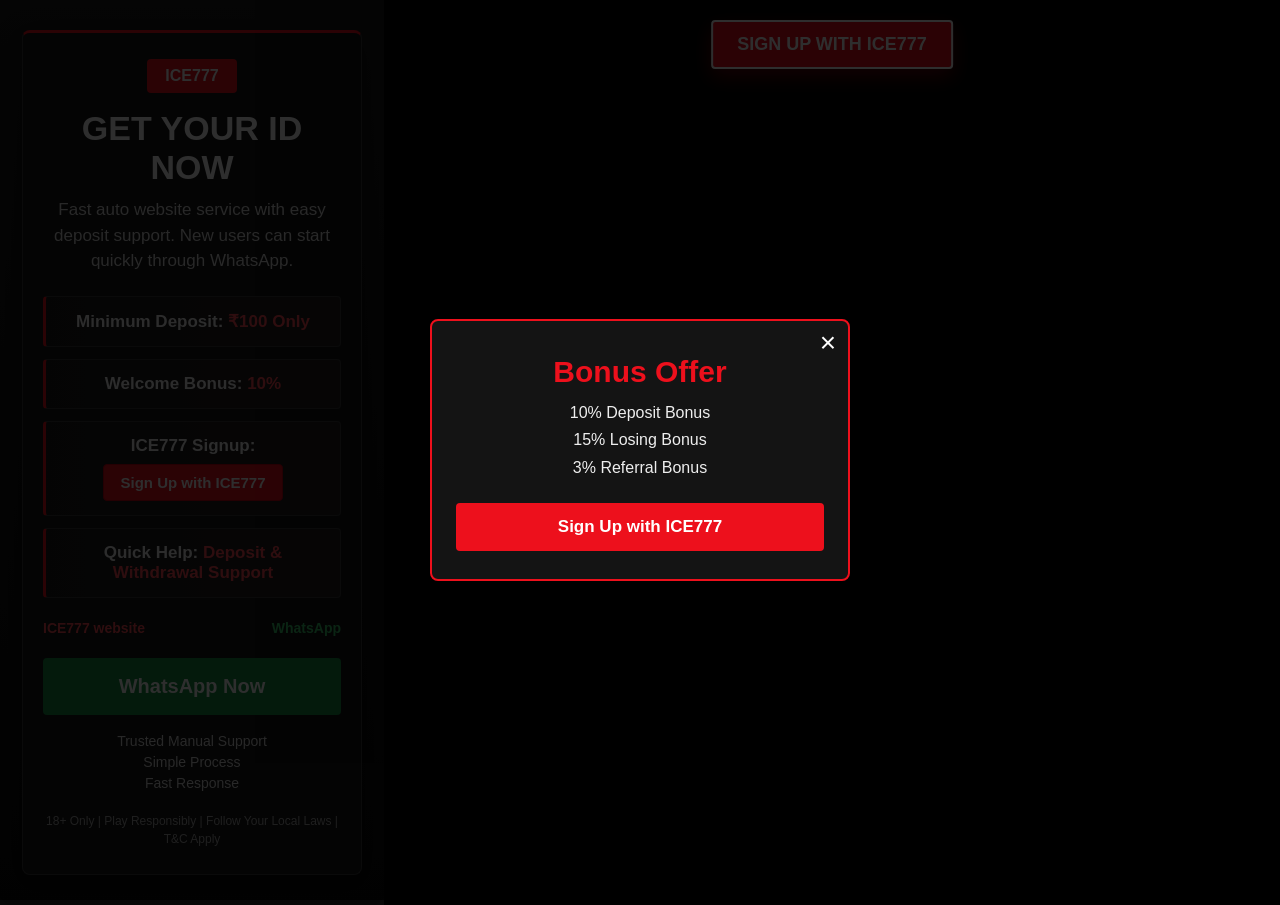
<file: index.html>
<!DOCTYPE html>
<html lang="en">
<head>
<meta charset="UTF-8">
<meta name="viewport" content="width=device-width, initial-scale=1.0">
<title>ICE777</title>
<style>
:root{
  --ice-red:#ed101c;
  --ice-red-dark:#c90012;
  --ice-black:#080808;
  --ice-panel:#141414;
  --ice-border:#383838;
  --ice-text:#f5f5f5;
}

*{
  margin:0;
  padding:0;
  box-sizing:border-box;
  font-family:Arial,sans-serif;
}

body{
  background:var(--ice-black);
  color:var(--ice-text);
}

.container{
  display:flex;
  flex-direction:row-reverse;
  min-height:100vh;
}

.demo{
  width:70%;
  background:#000;
  position:relative;
}

iframe{
  width:100%;
  height:100vh;
  border:none;
}

.right{
  width:30%;
  padding:30px 22px;
  background:linear-gradient(180deg,#1b1b1b,#090909);
  display:flex;
  align-items:center;
  justify-content:center;
  overflow-y:auto;
}

.box{
  width:100%;
  background:var(--ice-panel);
  border:1px solid var(--ice-border);
  border-top:3px solid var(--ice-red);
  border-radius:8px;
  padding:26px 20px;
  text-align:center;
  box-shadow:0 8px 28px rgba(0,0,0,.45);
}

.badge{
  display:inline-block;
  background:var(--ice-red);
  color:#fff;
  padding:8px 18px;
  border-radius:4px;
  font-weight:800;
  margin-bottom:16px;
}

h1{
  font-size:34px;
  color:#fff;
  margin-bottom:10px;
  text-transform:uppercase;
}

.sub{
  font-size:17px;
  line-height:1.5;
  margin-bottom:22px;
  color:#ddd;
}

.features{
  display:grid;
  gap:12px;
  margin:22px 0;
}

.feature{
  background:linear-gradient(90deg,#191919,#242020);
  border:1px solid #383838;
  border-left:3px solid var(--ice-red);
  padding:14px;
  border-radius:4px;
  font-size:17px;
  font-weight:700;
}

.feature span{
  color:#ff4a52;
}

.signup-btn{
  display:inline-block;
  margin-top:8px;
  padding:9px 16px;
  background:var(--ice-red);
  color:#fff;
  text-decoration:none;
  border-radius:4px;
  font-size:15px;
  font-weight:800;
  border:1px solid var(--ice-red-dark);
  transition:.2s;
}

.signup-btn:hover{
  background:var(--ice-red-dark);
}

.website-row{
  display:flex;
  justify-content:space-between;
  align-items:center;
  gap:10px;
  margin-top:16px;
  font-size:14px;
  font-weight:bold;
}

.website-row a{
  text-decoration:none;
}

.website{
  color:#ff4a52;
}

.whatsapp-small{
  color:#39c66a;
}

.cta{
  display:block;
  background:#168f43;
  color:#fff;
  text-decoration:none;
  padding:17px;
  border-radius:4px;
  font-size:20px;
  font-weight:900;
  margin-top:22px;
  transition:.2s;
}

.cta:hover{
  background:#107638;
}

.floating-signup{
  position:absolute;
  top:20px;
  left:50%;
  transform:translateX(-50%);
  z-index:50;
  background:var(--ice-red);
  color:#fff;
  padding:12px 24px;
  border-radius:4px;
  font-size:18px;
  font-weight:900;
  border:2px solid #fff;
  box-shadow:0 8px 20px rgba(237,16,28,.4);
  transition:.2s;
  text-decoration:none;
  display:inline-block;
}

.floating-signup:hover{
  transform:translateX(-50%) scale(1.04);
  background:var(--ice-red-dark);
}

.trust{
  margin-top:16px;
  color:#ddd;
  font-size:14px;
  line-height:1.5;
}

.footer{
  margin-top:18px;
  font-size:12px;
  color:#aaa;
  line-height:1.5;
}

.bonus-popup{
  position:fixed;
  inset:0;
  z-index:100;
  display:grid;
  place-items:center;
  padding:20px;
  background:rgba(0,0,0,.82);
}

.bonus-popup[hidden]{
  display:none;
}

.bonus-dialog{
  position:relative;
  width:min(100%,420px);
  padding:34px 24px 28px;
  border:2px solid var(--ice-red);
  border-radius:8px;
  background:#141414;
  text-align:center;
  color:var(--ice-text);
  box-shadow:0 18px 60px rgba(0,0,0,.7);
  animation:popup-enter .24s ease-out;
}

.bonus-close{
  position:absolute;
  top:8px;
  right:12px;
  border:0;
  background:transparent;
  color:#fff;
  font-size:28px;
  line-height:1;
  cursor:pointer;
}

.bonus-dialog h2{
  margin-bottom:10px;
  color:var(--ice-red);
  font-size:30px;
}

.bonus-dialog p{
  margin-bottom:22px;
  color:#eee;
  line-height:1.7;
}

.bonus-claim{
  display:block;
  padding:14px 18px;
  border-radius:4px;
  background:var(--ice-red);
  color:#fff;
  font-size:17px;
  font-weight:800;
  text-decoration:none;
}

.bonus-claim:hover{
  background:var(--ice-red-dark);
}

@keyframes popup-enter{
  from{opacity:0;transform:translateY(10px) scale(.97)}
  to{opacity:1;transform:translateY(0) scale(1)}
}

@media(prefers-reduced-motion:reduce){
  .bonus-dialog{animation:none}
}

@media(max-width:768px){
  .container{
    flex-direction:column-reverse;
  }

  .demo,
  .right{
    width:100%;
  }

  iframe{
    height:500px;
  }

  .right{
    padding:20px;
  }
}

@media(max-width:480px){
  h1{
    font-size:28px;
  }

  .sub{
    font-size:16px;
  }

  .feature{
    font-size:16px;
    padding:12px;
  }

  .signup-btn{
    font-size:14px;
    padding:8px 13px;
  }

  .cta{
    font-size:18px;
    padding:15px;
  }

  .website-row{
    flex-direction:column;
    gap:8px;
  }
}
</style>
</head>
<body>
<div class="bonus-popup" id="bonusPopup" role="dialog" aria-modal="true" aria-labelledby="bonusTitle">
  <div class="bonus-dialog">
    <button class="bonus-close" id="bonusClose" type="button" aria-label="Close bonus popup">&times;</button>
    <h2 id="bonusTitle">Bonus Offer</h2>
    <p>10% Deposit Bonus<br>15% Losing Bonus<br>3% Referral Bonus</p>
    <a class="bonus-claim" href="https://ice777.com/clk?src=gtm1t8Y7ZO/rWdOELQxMP">Sign Up with ICE777</a>
  </div>
</div>

<div class="container">
  <div class="demo">
    <a href="https://ice777.com/clk?src=gtm1t8Y7ZO/rWdOELQxMP" target="_blank" rel="noopener noreferrer" class="floating-signup">SIGN UP WITH ICE777</a>
    <iframe src="https://ice777.com/clk?src=gtm1t8Y7ZO/rWdOELQxMP" title="ICE777"></iframe>
  </div>

  <div class="right">
    <div class="box">
      <div class="badge">ICE777</div>
      <h1>Get Your ID Now</h1>
      <p class="sub">Fast auto website service with easy deposit support. New users can start quickly through WhatsApp.</p>

      <div class="features">
        <div class="feature">Minimum Deposit: <span>₹100 Only</span></div>
        <div class="feature">Welcome Bonus: <span>10%</span></div>
        <div class="feature">
          ICE777 Signup:
          <a class="signup-btn" href="https://ice777.com/clk?src=gtm1t8Y7ZO/rWdOELQxMP" target="_blank" rel="noopener noreferrer">Sign Up with ICE777</a>
        </div>
        <div class="feature">Quick Help: <span>Deposit &amp; Withdrawal Support</span></div>
      </div>

      <div class="website-row">
        <a class="website" href="https://ice777.com/clk?src=gtm1t8Y7ZO/rWdOELQxMP" target="_blank" rel="noopener noreferrer">ICE777 website</a>
        <a class="whatsapp-small" href="https://wa.me/+447546798471" target="_blank" rel="noopener noreferrer">WhatsApp</a>
      </div>

      <a class="cta" href="https://wa.me/+447546798471?text=Hello%20I%20want%20new%20manual%20ID" target="_blank" rel="noopener noreferrer">WhatsApp Now</a>
      <p class="trust">Trusted Manual Support<br>Simple Process<br>Fast Response</p>
      <div class="footer">18+ Only | Play Responsibly | Follow Your Local Laws | T&amp;C Apply</div>
    </div>
  </div>
</div>

<script>
const bonusPopup = document.getElementById('bonusPopup');
const bonusClose = document.getElementById('bonusClose');

function closeBonusPopup(){
  bonusPopup.hidden = true;
}

bonusClose.addEventListener('click', closeBonusPopup);
bonusPopup.addEventListener('click', (event) => {
  if(event.target === bonusPopup) closeBonusPopup();
});
document.addEventListener('keydown', (event) => {
  if(event.key === 'Escape') closeBonusPopup();
});
</script>
</body>
</html>
</file>
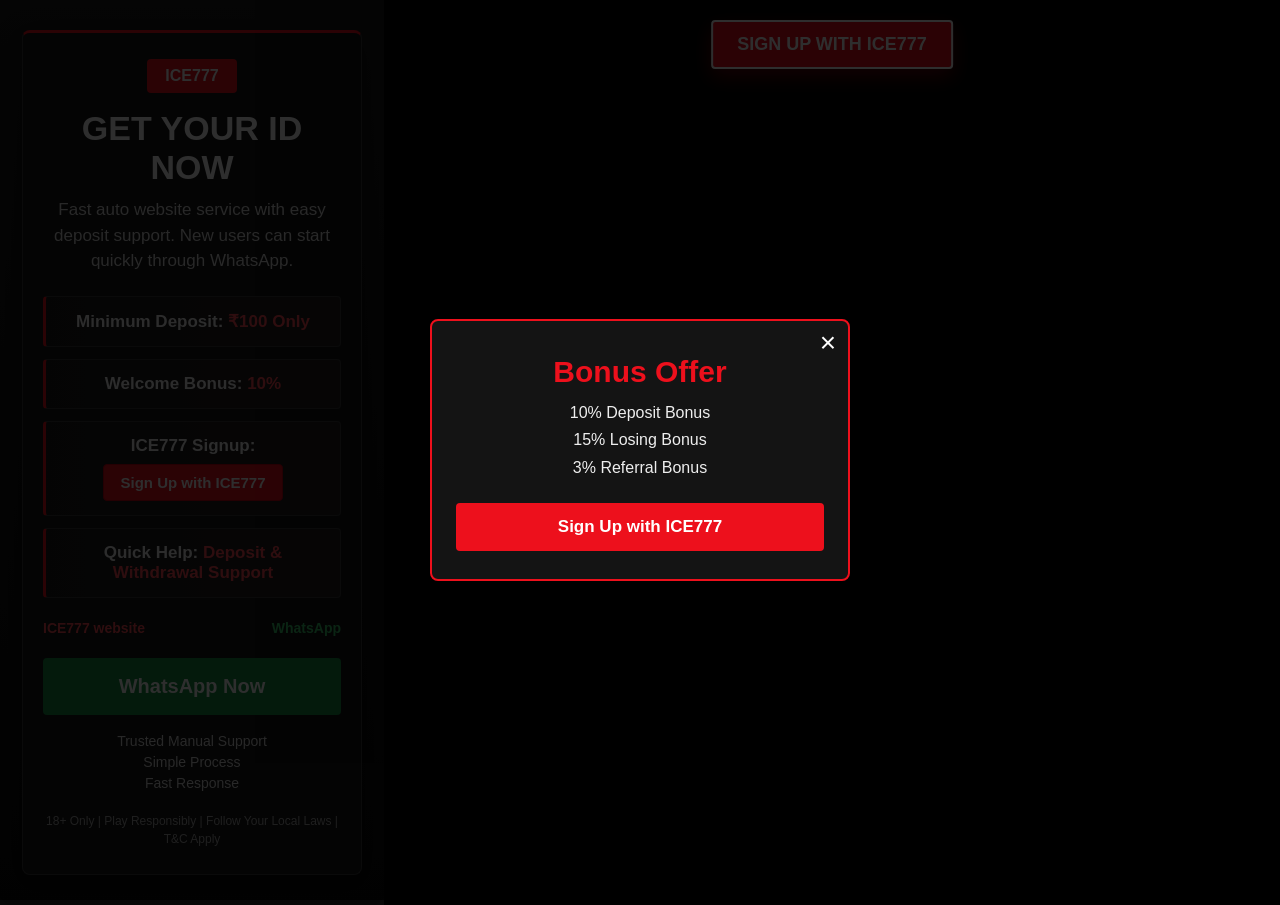
<file: cricket.html>
<!DOCTYPE html>
<html lang="en">
<head>
<meta charset="UTF-8">
<meta name="viewport" content="width=device-width, initial-scale=1.0">
<title>ICE777</title>
<style>
:root{
  --ice-red:#ed101c;
  --ice-red-dark:#c90012;
  --ice-black:#080808;
  --ice-panel:#141414;
  --ice-border:#383838;
  --ice-text:#f5f5f5;
}

*{
  margin:0;
  padding:0;
  box-sizing:border-box;
  font-family:Arial,sans-serif;
}

body{
  background:var(--ice-black);
  color:var(--ice-text);
}

.container{
  display:flex;
  flex-direction:row-reverse;
  min-height:100vh;
}

.demo{
  width:70%;
  background:#000;
  position:relative;
}

iframe{
  width:100%;
  height:100vh;
  border:none;
}

.right{
  width:30%;
  padding:30px 22px;
  background:linear-gradient(180deg,#1b1b1b,#090909);
  display:flex;
  align-items:center;
  justify-content:center;
  overflow-y:auto;
}

.box{
  width:100%;
  background:var(--ice-panel);
  border:1px solid var(--ice-border);
  border-top:3px solid var(--ice-red);
  border-radius:8px;
  padding:26px 20px;
  text-align:center;
  box-shadow:0 8px 28px rgba(0,0,0,.45);
}

.badge{
  display:inline-block;
  background:var(--ice-red);
  color:#fff;
  padding:8px 18px;
  border-radius:4px;
  font-weight:800;
  margin-bottom:16px;
}

h1{
  font-size:34px;
  color:#fff;
  margin-bottom:10px;
  text-transform:uppercase;
}

.sub{
  font-size:17px;
  line-height:1.5;
  margin-bottom:22px;
  color:#ddd;
}

.features{
  display:grid;
  gap:12px;
  margin:22px 0;
}

.feature{
  background:linear-gradient(90deg,#191919,#242020);
  border:1px solid #383838;
  border-left:3px solid var(--ice-red);
  padding:14px;
  border-radius:4px;
  font-size:17px;
  font-weight:700;
}

.feature span{
  color:#ff4a52;
}

.signup-btn{
  display:inline-block;
  margin-top:8px;
  padding:9px 16px;
  background:var(--ice-red);
  color:#fff;
  text-decoration:none;
  border-radius:4px;
  font-size:15px;
  font-weight:800;
  border:1px solid var(--ice-red-dark);
  transition:.2s;
}

.signup-btn:hover{
  background:var(--ice-red-dark);
}

.website-row{
  display:flex;
  justify-content:space-between;
  align-items:center;
  gap:10px;
  margin-top:16px;
  font-size:14px;
  font-weight:bold;
}

.website-row a{
  text-decoration:none;
}

.website{
  color:#ff4a52;
}

.whatsapp-small{
  color:#39c66a;
}

.cta{
  display:block;
  background:#168f43;
  color:#fff;
  text-decoration:none;
  padding:17px;
  border-radius:4px;
  font-size:20px;
  font-weight:900;
  margin-top:22px;
  transition:.2s;
}

.cta:hover{
  background:#107638;
}

.floating-signup{
  position:absolute;
  top:20px;
  left:50%;
  transform:translateX(-50%);
  z-index:50;
  background:var(--ice-red);
  color:#fff;
  padding:12px 24px;
  border-radius:4px;
  font-size:18px;
  font-weight:900;
  border:2px solid #fff;
  box-shadow:0 8px 20px rgba(237,16,28,.4);
  transition:.2s;
  text-decoration:none;
  display:inline-block;
}

.floating-signup:hover{
  transform:translateX(-50%) scale(1.04);
  background:var(--ice-red-dark);
}

.trust{
  margin-top:16px;
  color:#ddd;
  font-size:14px;
  line-height:1.5;
}

.footer{
  margin-top:18px;
  font-size:12px;
  color:#aaa;
  line-height:1.5;
}

.bonus-popup{
  position:fixed;
  inset:0;
  z-index:100;
  display:grid;
  place-items:center;
  padding:20px;
  background:rgba(0,0,0,.82);
}

.bonus-popup[hidden]{
  display:none;
}

.bonus-dialog{
  position:relative;
  width:min(100%,420px);
  padding:34px 24px 28px;
  border:2px solid var(--ice-red);
  border-radius:8px;
  background:#141414;
  text-align:center;
  color:var(--ice-text);
  box-shadow:0 18px 60px rgba(0,0,0,.7);
  animation:popup-enter .24s ease-out;
}

.bonus-close{
  position:absolute;
  top:8px;
  right:12px;
  border:0;
  background:transparent;
  color:#fff;
  font-size:28px;
  line-height:1;
  cursor:pointer;
}

.bonus-dialog h2{
  margin-bottom:10px;
  color:var(--ice-red);
  font-size:30px;
}

.bonus-dialog p{
  margin-bottom:22px;
  color:#eee;
  line-height:1.7;
}

.bonus-claim{
  display:block;
  padding:14px 18px;
  border-radius:4px;
  background:var(--ice-red);
  color:#fff;
  font-size:17px;
  font-weight:800;
  text-decoration:none;
}

.bonus-claim:hover{
  background:var(--ice-red-dark);
}

@keyframes popup-enter{
  from{opacity:0;transform:translateY(10px) scale(.97)}
  to{opacity:1;transform:translateY(0) scale(1)}
}

@media(prefers-reduced-motion:reduce){
  .bonus-dialog{animation:none}
}

@media(max-width:768px){
  .container{
    flex-direction:column-reverse;
  }

  .demo,
  .right{
    width:100%;
  }

  iframe{
    height:500px;
  }

  .right{
    padding:20px;
  }
}

@media(max-width:480px){
  h1{
    font-size:28px;
  }

  .sub{
    font-size:16px;
  }

  .feature{
    font-size:16px;
    padding:12px;
  }

  .signup-btn{
    font-size:14px;
    padding:8px 13px;
  }

  .cta{
    font-size:18px;
    padding:15px;
  }

  .website-row{
    flex-direction:column;
    gap:8px;
  }
}
</style>
</head>
<body>
<div class="bonus-popup" id="bonusPopup" role="dialog" aria-modal="true" aria-labelledby="bonusTitle">
  <div class="bonus-dialog">
    <button class="bonus-close" id="bonusClose" type="button" aria-label="Close bonus popup">&times;</button>
    <h2 id="bonusTitle">Bonus Offer</h2>
    <p>10% Deposit Bonus<br>15% Losing Bonus<br>3% Referral Bonus</p>
    <a class="bonus-claim" href="https://ice777.com/clk?src=gtm1t8Y7ZO/rWdOELQxMP">Sign Up with ICE777</a>
  </div>
</div>

<div class="container">
  <div class="demo">
    <a href="https://ice777.com/clk?src=gtm1t8Y7ZO/rWdOELQxMP" target="_blank" rel="noopener noreferrer" class="floating-signup">SIGN UP WITH ICE777</a>
    <iframe src="https://ice777.com/clk?src=gtm1t8Y7ZO/rWdOELQxMP" title="ICE777"></iframe>
  </div>

  <div class="right">
    <div class="box">
      <div class="badge">ICE777</div>
      <h1>Get Your ID Now</h1>
      <p class="sub">Fast auto website service with easy deposit support. New users can start quickly through WhatsApp.</p>

      <div class="features">
        <div class="feature">Minimum Deposit: <span>₹100 Only</span></div>
        <div class="feature">Welcome Bonus: <span>10%</span></div>
        <div class="feature">
          ICE777 Signup:
          <a class="signup-btn" href="https://ice777.com/clk?src=gtm1t8Y7ZO/rWdOELQxMP" target="_blank" rel="noopener noreferrer">Sign Up with ICE777</a>
        </div>
        <div class="feature">Quick Help: <span>Deposit &amp; Withdrawal Support</span></div>
      </div>

      <div class="website-row">
        <a class="website" href="https://ice777.com/clk?src=gtm1t8Y7ZO/rWdOELQxMP" target="_blank" rel="noopener noreferrer">ICE777 website</a>
        <a class="whatsapp-small" href="https://wa.me/+447770775390" target="_blank" rel="noopener noreferrer">WhatsApp</a>
      </div>

      <a class="cta" href="https://wa.me/+447770775390?text=Hello%20I%20want%20new%20manual%20ID" target="_blank" rel="noopener noreferrer">WhatsApp Now</a>
      <p class="trust">Trusted Manual Support<br>Simple Process<br>Fast Response</p>
      <div class="footer">18+ Only | Play Responsibly | Follow Your Local Laws | T&amp;C Apply</div>
    </div>
  </div>
</div>

<script>
const bonusPopup = document.getElementById('bonusPopup');
const bonusClose = document.getElementById('bonusClose');

function closeBonusPopup(){
  bonusPopup.hidden = true;
}

bonusClose.addEventListener('click', closeBonusPopup);
bonusPopup.addEventListener('click', (event) => {
  if(event.target === bonusPopup) closeBonusPopup();
});
document.addEventListener('keydown', (event) => {
  if(event.key === 'Escape') closeBonusPopup();
});
</script>
</body>
</html>
</file>
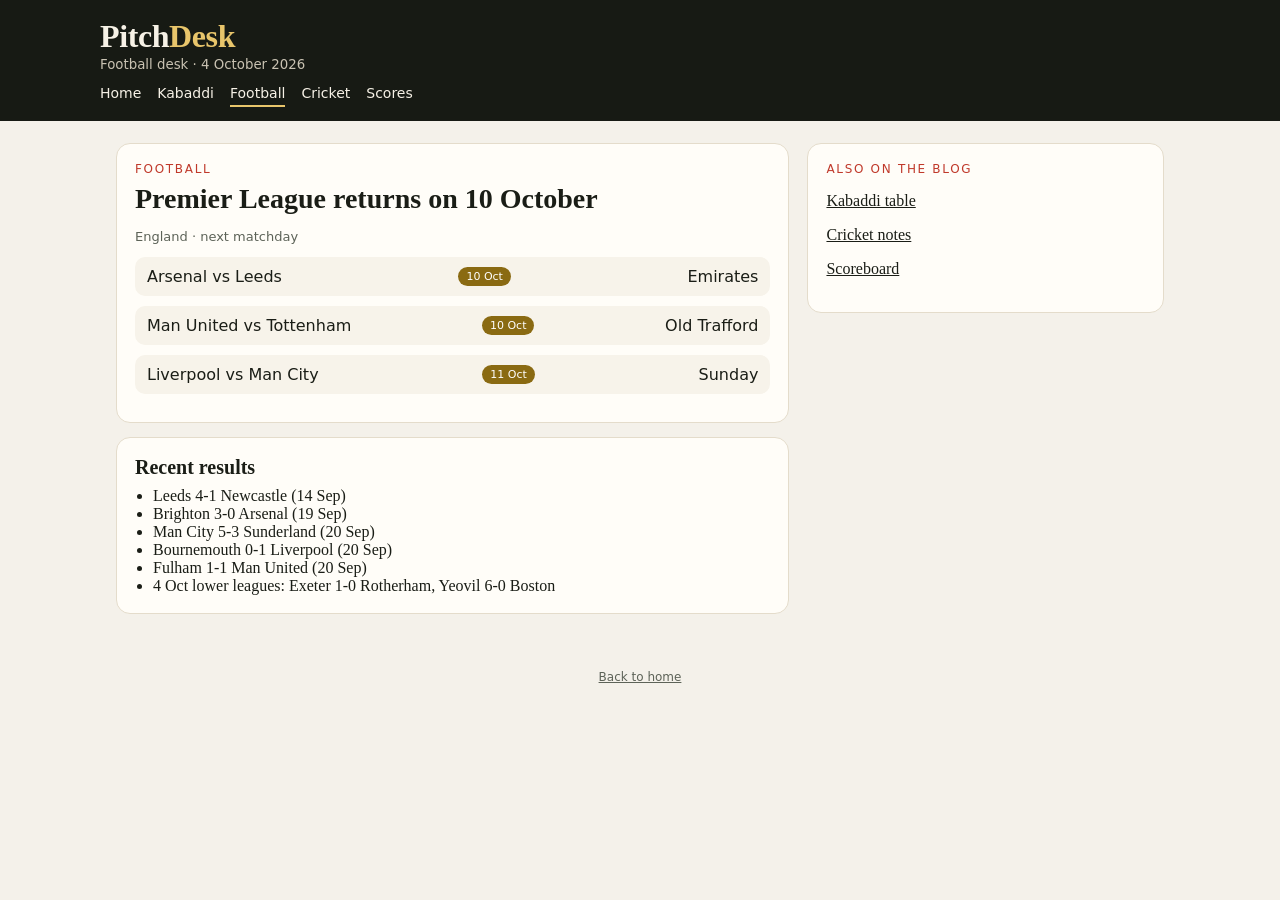
<file: football.html>
<!DOCTYPE html>
<html lang="en">
<head>
  <meta charset="UTF-8" />
  <meta name="viewport" content="width=device-width, initial-scale=1" />
  <title>Football — PitchDesk</title>
  <link rel="stylesheet" href="style.css" />
</head>
<body>
  <header class="top">
    <div class="brand">
      <div>
        <h1>Pitch<span>Desk</span></h1>
        <small class="sans">Football desk · 4 October 2026</small>
      </div>
    </div>
    <nav>
      <a href="index.html">Home</a>
      <a href="kabaddi.html">Kabaddi</a>
      <a class="on" href="football.html">Football</a>
      <a href="cricket.html">Cricket</a>
      <a href="scores.html">Scores</a>
    </nav>
  </header>
  <main>
    <div>
      <section class="hero">
        <p class="kicker">Football</p>
        <h2>Premier League returns on 10 October</h2>
        <p class="meta">England · next matchday</p>
        <div class="score"><div>Arsenal vs Leeds</div><span class="badge wait">10 Oct</span><div>Emirates</div></div>
        <div class="score"><div>Man United vs Tottenham</div><span class="badge wait">10 Oct</span><div>Old Trafford</div></div>
        <div class="score"><div>Liverpool vs Man City</div><span class="badge wait">11 Oct</span><div>Sunday</div></div>
      </section>
      <article>
        <h3>Recent results</h3>
        <ul>
          <li>Leeds 4-1 Newcastle (14 Sep)</li>
          <li>Brighton 3-0 Arsenal (19 Sep)</li>
          <li>Man City 5-3 Sunderland (20 Sep)</li>
          <li>Bournemouth 0-1 Liverpool (20 Sep)</li>
          <li>Fulham 1-1 Man United (20 Sep)</li>
          <li>4 Oct lower leagues: Exeter 1-0 Rotherham, Yeovil 6-0 Boston</li>
        </ul>
      </article>
    </div>
    <aside>
      <section>
        <p class="kicker">Also on the blog</p>
        <p><a href="kabaddi.html">Kabaddi table</a></p>
        <p><a href="cricket.html">Cricket notes</a></p>
        <p><a href="scores.html">Scoreboard</a></p>
      </section>
    </aside>
  </main>
  <footer><a href="index.html">Back to home</a></footer>
</body>
</html>
</file>
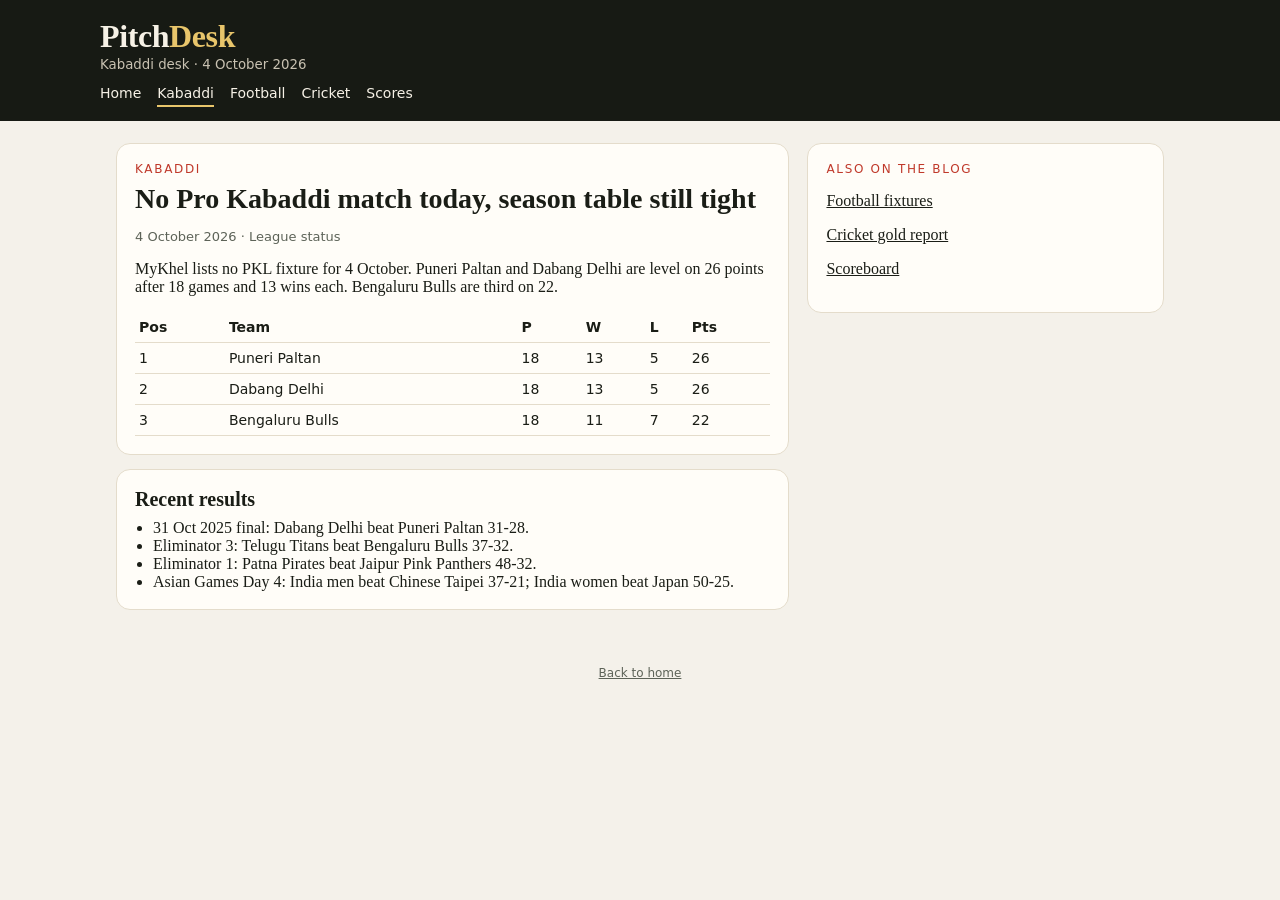
<file: kabaddi.html>
<!DOCTYPE html>
<html lang="en">
<head>
  <meta charset="UTF-8" />
  <meta name="viewport" content="width=device-width, initial-scale=1" />
  <title>Kabaddi — PitchDesk</title>
  <link rel="stylesheet" href="style.css" />
</head>
<body>
  <header class="top">
    <div class="brand">
      <div>
        <h1>Pitch<span>Desk</span></h1>
        <small class="sans">Kabaddi desk · 4 October 2026</small>
      </div>
    </div>
    <nav>
      <a href="index.html">Home</a>
      <a class="on" href="kabaddi.html">Kabaddi</a>
      <a href="football.html">Football</a>
      <a href="cricket.html">Cricket</a>
      <a href="scores.html">Scores</a>
    </nav>
  </header>
  <main>
    <div>
      <section class="hero">
        <p class="kicker">Kabaddi</p>
        <h2>No Pro Kabaddi match today, season table still tight</h2>
        <p class="meta">4 October 2026 · League status</p>
        <p>MyKhel lists no PKL fixture for 4 October. Puneri Paltan and Dabang Delhi are level on 26 points after 18 games and 13 wins each. Bengaluru Bulls are third on 22.</p>
        <table>
          <tr><th>Pos</th><th>Team</th><th>P</th><th>W</th><th>L</th><th>Pts</th></tr>
          <tr><td>1</td><td>Puneri Paltan</td><td>18</td><td>13</td><td>5</td><td>26</td></tr>
          <tr><td>2</td><td>Dabang Delhi</td><td>18</td><td>13</td><td>5</td><td>26</td></tr>
          <tr><td>3</td><td>Bengaluru Bulls</td><td>18</td><td>11</td><td>7</td><td>22</td></tr>
        </table>
      </section>
      <article>
        <h3>Recent results</h3>
        <ul>
          <li>31 Oct 2025 final: Dabang Delhi beat Puneri Paltan 31-28.</li>
          <li>Eliminator 3: Telugu Titans beat Bengaluru Bulls 37-32.</li>
          <li>Eliminator 1: Patna Pirates beat Jaipur Pink Panthers 48-32.</li>
          <li>Asian Games Day 4: India men beat Chinese Taipei 37-21; India women beat Japan 50-25.</li>
        </ul>
      </article>
    </div>
    <aside>
      <section>
        <p class="kicker">Also on the blog</p>
        <p><a href="football.html">Football fixtures</a></p>
        <p><a href="cricket.html">Cricket gold report</a></p>
        <p><a href="scores.html">Scoreboard</a></p>
      </section>
    </aside>
  </main>
  <footer><a href="index.html">Back to home</a></footer>
</body>
</html>
</file>
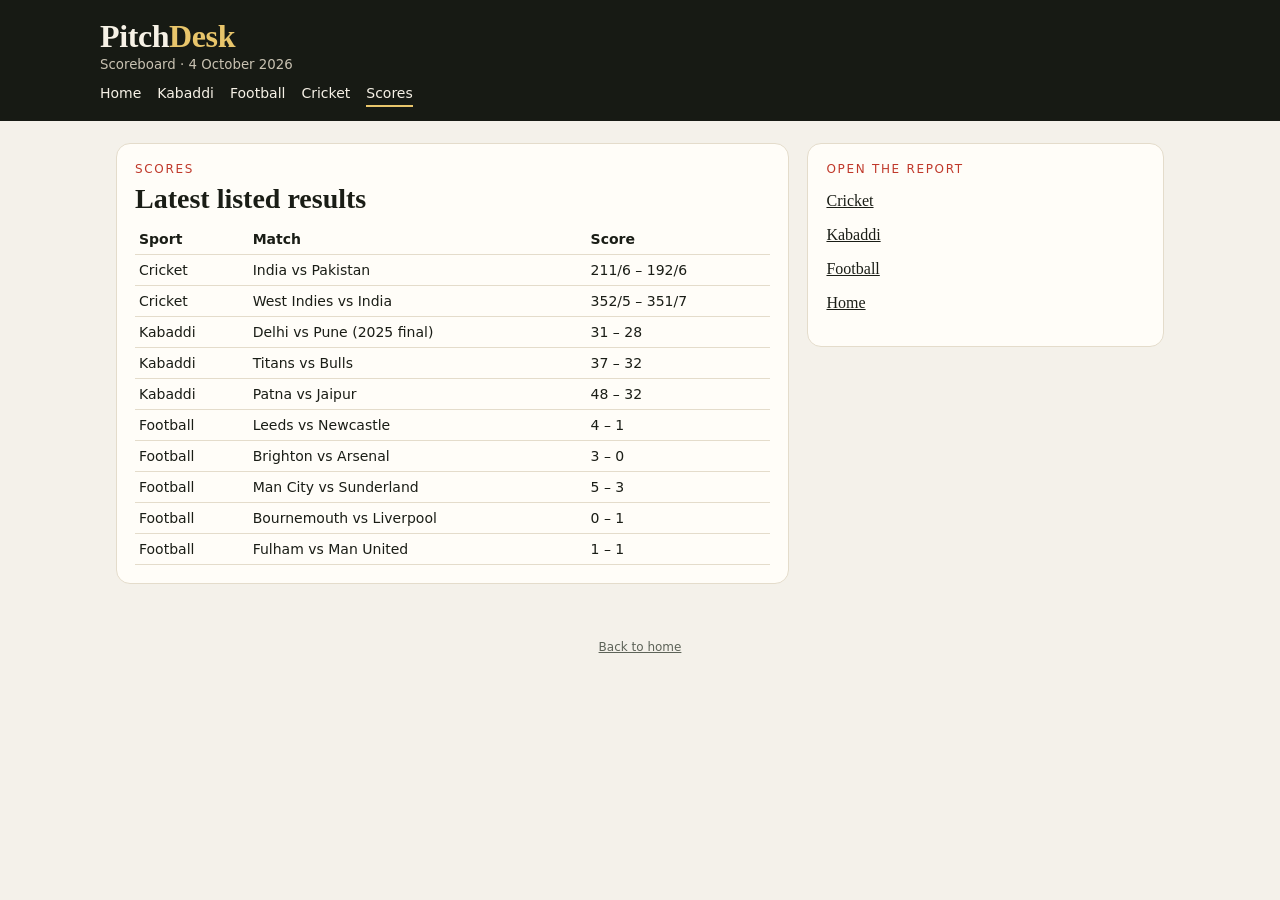
<file: scores.html>
<!DOCTYPE html>
<html lang="en">
<head>
  <meta charset="UTF-8" />
  <meta name="viewport" content="width=device-width, initial-scale=1" />
  <title>Scores — PitchDesk</title>
  <link rel="stylesheet" href="style.css" />
</head>
<body>
  <header class="top">
    <div class="brand">
      <div>
        <h1>Pitch<span>Desk</span></h1>
        <small class="sans">Scoreboard · 4 October 2026</small>
      </div>
    </div>
    <nav>
      <a href="index.html">Home</a>
      <a href="kabaddi.html">Kabaddi</a>
      <a href="football.html">Football</a>
      <a href="cricket.html">Cricket</a>
      <a class="on" href="scores.html">Scores</a>
    </nav>
  </header>
  <main>
    <div>
      <section class="hero">
        <p class="kicker">Scores</p>
        <h2>Latest listed results</h2>
        <table>
          <tr><th>Sport</th><th>Match</th><th>Score</th></tr>
          <tr><td>Cricket</td><td>India vs Pakistan</td><td>211/6 – 192/6</td></tr>
          <tr><td>Cricket</td><td>West Indies vs India</td><td>352/5 – 351/7</td></tr>
          <tr><td>Kabaddi</td><td>Delhi vs Pune (2025 final)</td><td>31 – 28</td></tr>
          <tr><td>Kabaddi</td><td>Titans vs Bulls</td><td>37 – 32</td></tr>
          <tr><td>Kabaddi</td><td>Patna vs Jaipur</td><td>48 – 32</td></tr>
          <tr><td>Football</td><td>Leeds vs Newcastle</td><td>4 – 1</td></tr>
          <tr><td>Football</td><td>Brighton vs Arsenal</td><td>3 – 0</td></tr>
          <tr><td>Football</td><td>Man City vs Sunderland</td><td>5 – 3</td></tr>
          <tr><td>Football</td><td>Bournemouth vs Liverpool</td><td>0 – 1</td></tr>
          <tr><td>Football</td><td>Fulham vs Man United</td><td>1 – 1</td></tr>
        </table>
      </section>
    </div>
    <aside>
      <section>
        <p class="kicker">Open the report</p>
        <p><a href="cricket.html">Cricket</a></p>
        <p><a href="kabaddi.html">Kabaddi</a></p>
        <p><a href="football.html">Football</a></p>
        <p><a href="index.html">Home</a></p>
      </section>
    </aside>
  </main>
  <footer><a href="index.html">Back to home</a></footer>
</body>
</html>
</file>
<file: style.css>
:root {
  --bg: #f4f1ea;
  --ink: #1a1d16;
  --muted: #5d6358;
  --card: #fffdf8;
  --line: #e4dccb;
  --red: #c0392b;
  --green: #1f7a4d;
}
* { box-sizing: border-box; }
body { margin: 0; font-family: Georgia, "Times New Roman", serif; background: var(--bg); color: var(--ink); }
.sans { font-family: "Segoe UI", system-ui, sans-serif; }
a { color: inherit; }
header.top { background: #171a14; color: #f6f1e6; padding: 18px 20px 14px; }
.brand { max-width: 1080px; margin: 0 auto; }
.brand h1 { margin: 0; font-size: 32px; letter-spacing: -0.4px; }
.brand h1 span { color: #e8c56b; }
.brand small { color: #c9c2b2; }
nav { max-width: 1080px; margin: 12px auto 0; display: flex; gap: 16px; flex-wrap: wrap; font-family: "Segoe UI", system-ui, sans-serif; font-size: 14px; }
nav a { color: #f6f1e6; text-decoration: none; border-bottom: 2px solid transparent; padding-bottom: 4px; }
nav a.on, nav a:hover { border-color: #e8c56b; }
.ticker { background: var(--red); color: white; font-family: "Segoe UI", system-ui, sans-serif; font-size: 13px; overflow: hidden; white-space: nowrap; }
.ticker span { display: inline-block; padding: 8px 0; animation: slide 32s linear infinite; }
@keyframes slide { from { transform: translateX(0); } to { transform: translateX(-50%); } }
main { max-width: 1080px; margin: 0 auto; padding: 22px 16px 48px; display: grid; grid-template-columns: 1.7fr .9fr; gap: 18px; }
@media (max-width: 860px) { main { grid-template-columns: 1fr; } }
.hero, article, aside section { background: var(--card); border: 1px solid var(--line); border-radius: 14px; padding: 18px; }
article { margin-top: 14px; }
.kicker { font-family: "Segoe UI", system-ui, sans-serif; font-size: 12px; letter-spacing: .14em; text-transform: uppercase; color: var(--red); margin: 0 0 6px; }
h2 { margin: 0 0 8px; font-size: 28px; line-height: 1.2; }
h3 { margin: 0 0 6px; font-size: 20px; }
.meta, .muted { color: var(--muted); font-family: "Segoe UI", system-ui, sans-serif; font-size: 13px; }
.score { display: flex; justify-content: space-between; gap: 10px; align-items: center; background: #f7f3ea; border-radius: 10px; padding: 10px 12px; margin: 10px 0; font-family: "Segoe UI", system-ui, sans-serif; }
.score b { font-size: 20px; }
.badge { font-size: 11px; background: var(--green); color: white; border-radius: 999px; padding: 3px 8px; }
.badge.wait { background: #8a6a12; }
ul { margin: 8px 0 0; padding-left: 18px; }
aside section { margin-bottom: 14px; }
table { width: 100%; border-collapse: collapse; font-family: "Segoe UI", system-ui, sans-serif; font-size: 14px; }
th, td { text-align: left; padding: 7px 4px; border-bottom: 1px solid var(--line); }
.links { display: flex; gap: 10px; flex-wrap: wrap; font-family: "Segoe UI", system-ui, sans-serif; font-size: 14px; }
.links a { text-decoration: none; border: 1px solid var(--line); border-radius: 999px; padding: 6px 12px; background: #f7f3ea; }
footer { text-align: center; color: var(--muted); font-size: 12px; padding: 8px 16px 28px; font-family: "Segoe UI", system-ui, sans-serif; }
</file>
